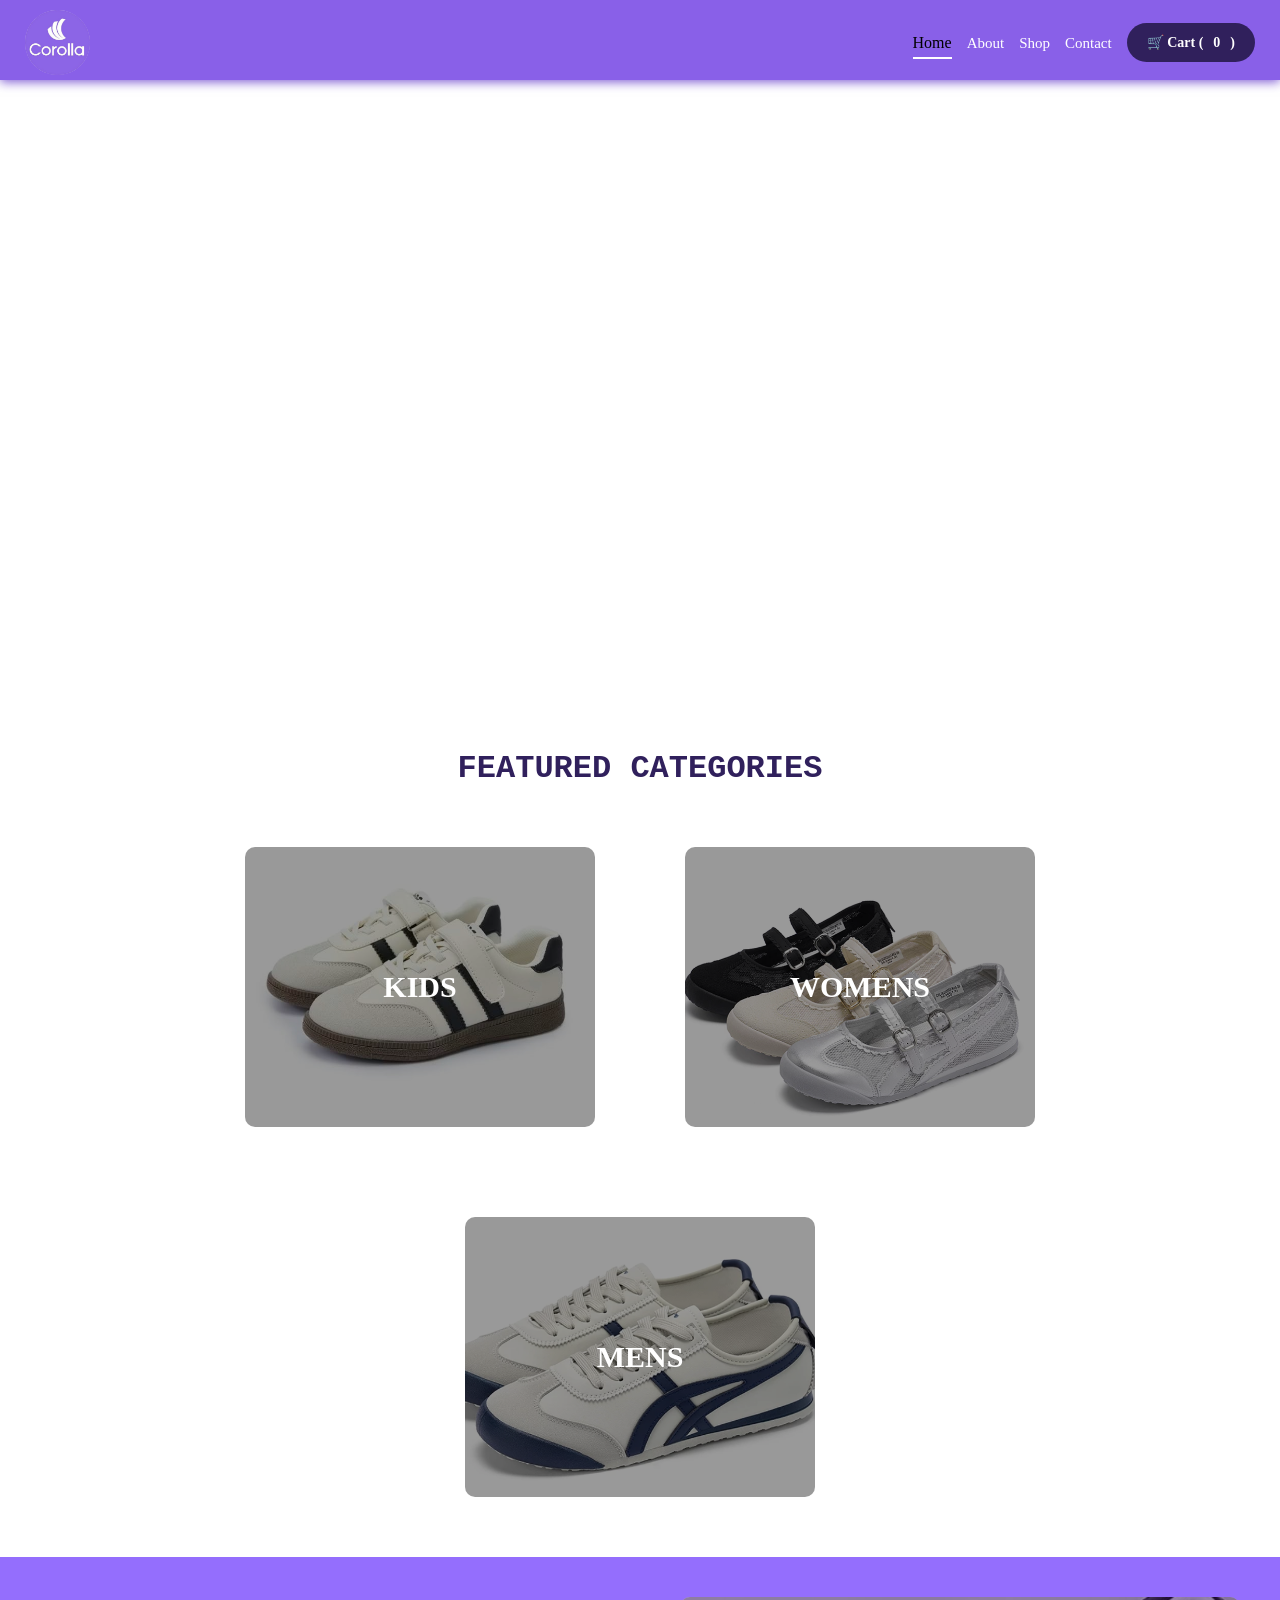
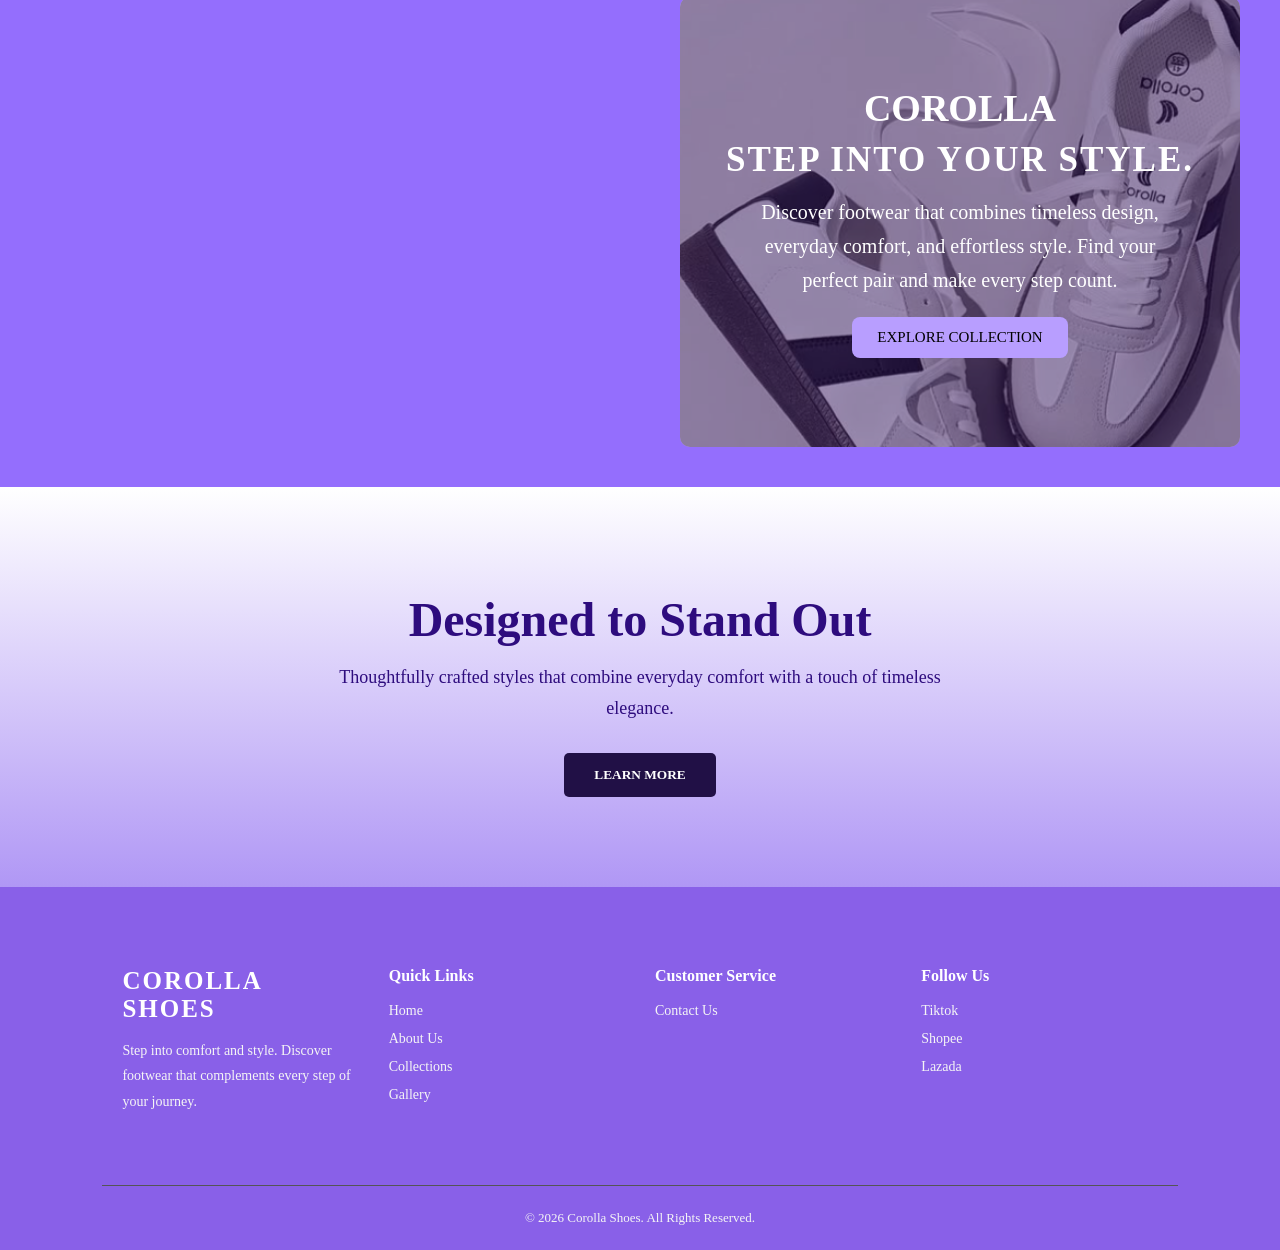
<file: index.html>
<!DOCTYPE html>
<html lang="en">
<head>
    <meta charset="UTF-8">
    <meta name="viewport" content="width=device-width, initial-scale=1.0">
    <title>Corolla Shoes</title>
    <link rel="icon" type="image/png" href="logo.png">
    <link rel="stylesheet" href="style.css">
    <style>
        .category{
        
            width: 100%;
            text-align: center;
            margin: 30px auto;
        }
        .category h1 {
            text-align: center;
            margin-bottom: 30px;
            color: #30205c;
        }
        .categories {
            display: flex;
            justify-content: center;
            align-items: center;
            flex-wrap: wrap;
            gap: 30px;
            width: 100%;
            margin: 0 auto;
        }
        
        .cats {
            margin: 30px;
            overflow: hidden;
            position: relative;
            border-radius: 10px;

        }

        .cats img {
            width: 350px;
            height: 280px;
            display: block;
        }

        .cats h1 {
            
            position: absolute;
            top: 0;
            left: 0;

            width: 100%;
            height: 100%;

            display: flex;
            justify-content: center;
            align-items: center;

            color: white;
            font-size: 30px;
            margin: 0;

            background: rgba(0, 0, 0, 0.4);
        }
        
        .cats:hover img{
            transform: rotateY(360deg);
            transition: 2s;
        }
        
        .container {
            display: flex;
            justify-content: center;
            align-items: stretch;
            gap: 20px;
            padding: 40px;
            background-color: #946efd;
            height: 530px;
            box-sizing: border-box;
        }

        .video {
            width: 300px;
            flex: 0 0 300px;
            height: 450px;
            margin: 0;
            
        }

        .video video {
            width: 100%;
            height: 100%;
            object-fit: cover;
            display: block;
            border-radius: 10px;
        }

        .info {
            flex: 1;
            height: 450px;
            min-width: 0;
            position: relative;
            overflow: hidden;
            border-radius: 10px;
        }

        .info img {
            width: 100%;
            height: 100%;
            object-fit: cover;
            display: block;
            transition: 0.5s ease;
        }

        .info:hover img{
            transform: scale(1.1);
            transition: 1s;
            filter: brightness(1.1);
        }

        .outer {
            position: absolute;
            inset: 0;
            display: flex;
            flex-direction: column;
            justify-content: center;
            align-items: center;
            text-align: center;
            padding: 30px;
            box-sizing: border-box;
            color: white;
            background: rgba(34, 3, 87, 0.45);
        }

        .outer button {
            padding: 12px 25px;
            background-color: rgb(184, 158, 255);
            border: none;
            border-radius: 8px;
            cursor: pointer;
            font-size: 15px;
            transition: 0.3s;
            inset: 0;
        }

        .outer button:hover {
            background-color: white;
            transform: scale(1.03);
        }

        .about {
            background: linear-gradient(to bottom, white, #b097f5);
            color: rgb(46, 12, 126);
            text-align: center;
            padding: 90px 20px;
        }

        .about h4 {
            letter-spacing: 5px;
            font-size: 13px;
            color: #c9b5ff;
        }

        .about h1 {
            font-size: 48px;
            margin: 15px 0;
        }

        .about p {
            font-size: 18px;
            line-height: 1.7;
            max-width: 650px;
            margin: 0 auto 30px;
        }

        .about button {
            padding: 14px 30px;
            background: #211046;
            color: white;
            border: none;
            border-radius: 5px;
            font-weight: bold;
            cursor: pointer;
            transition: 0.3s;
        }

        .about button:hover {
            color: #7447f1;
            background: white;
            transform: translateY(-4px);
        }

    </style>
</head>
<body>


    <nav class="navbar">
        <a class="logo">
            <img src="logo.png" alt="Corolla Logo">
        </a>

        <ul class="nav-links">
            <li><a href="index.html" class="active">Home</a></li>
            <li><a href="about.html">About</a></li>
            <li><a href="menu.html" >Shop</a></li>
            <li><a href="contacts.html">Contact</a></li>
            <li>
                <button class="cart-nav" onclick="openCart()">
                    🛒 Cart (<span id="cart-count">0</span>)
                </button>
            </li>
        </ul>
    </nav>

    <video width="100%" autoplay muted loop playsinline>
        <source src="corolla_vid.mp4" type="video/mp4">
    </video>
    
    <div class="category">
      
        <h1 style="font-family: 'Courier New', monospace;">FEATURED CATEGORIES</h1>
      
        <div class="categories">
            <a class="cats" href="menu.html#kids">
                
                <img src="kids.jpg">
                    <h1>KIDS</h1>
            </a>
            
            <a class="cats" href="menu.html#womens">
                <img src="women.png">
                <h1>WOMENS</h1>
            </a>
            <a class="cats" href="menu.html#mens">
                <img src="men.png">
                <h1>MENS</h1>
            </a>
         </div>
    </div>

    <div class="container">
        <div class="video">
             <video width="300px" autoplay muted loop playsinline>
                <source src="vid1.mp4" type="video/mp4">
            </video>
        </div>

        <div class="video">
             <video width="300px" autoplay muted loop playsinline>
                <source src="vid2.mp4" type="video/mp4">
            </video>
        </div>

        <div class="info">
            <img src="cont.png">
            <div class="outer">
            <h1 style="font-size: 45px; font-size: 38px; margin: 0 0 10px;">COROLLA</h1>
            <h3 style="font-size: 35px; letter-spacing: 2px; margin: 0 0 15px;">STEP INTO YOUR STYLE.</h3>
            <p style="font-size: 20px; line-height: 1.7; max-width: 50%; margin: 0 0 20px;">Discover footwear that combines timeless design, everyday comfort, and effortless style. Find your perfect pair and make every step count.</p>
            <a href="menu.html">
                <button>EXPLORE COLLECTION</button>
            </a>
            </div>
        </div>
    </div>

    <div class="about">
        <h1>Designed to Stand Out</h1>
        <p>Thoughtfully crafted styles that combine everyday comfort with a touch of timeless elegance.</p>
        <a href="about.html">
            <button>LEARN MORE</button>
        </a>
    </div>

<div class="cart-sidebar" id="cartSidebar">

    <div class="cart-header">
        <div>
            <h2>My Cart</h2>
            <p>Review your selected items</p>
        </div>

        <button class="close-cart" onclick="closeCart()">✕</button>
    </div>

    <div class="cart-items" id="cartItems">
        <!-- Products will appear here -->
    </div>

    <div class="cart-footer">

        <div class="subtotal">
            <span>Subtotal</span>
            <strong>₱<span id="total">0.00</span></strong>
        </div>

        <button class="checkout-btn" onclick="openCheckout()">
            PROCEED TO CHECKOUT
        </button>

        <p class="cart-note">
            Shipping fees will be calculated separately.
        </p>

    </div>

</div>

<div class="checkout-overlay" id="checkoutOverlay">

    <div class="checkout-modal">

        <div class="checkout-header">
            <div>
                <h2>Checkout</h2>
                <p>Enter your information to complete your order.</p>
            </div>

            <button onclick="closeCheckout()">✕</button>
        </div>

        <form id="checkoutForm">

            <h3>Customer Information</h3>

            <div class="form-group">
                <label>Full Name</label>
                <input type="text" id="customerName"
                    placeholder="Enter your full name" required>
            </div>

            <div class="form-group">
                <label>Email Address</label>
                <input type="email" id="customerEmail"
                    placeholder="Enter your email" required>
            </div>

            <div class="form-group">
                <label>Contact Number</label>
                <input type="tel" id="customerPhone"
                    placeholder="09XXXXXXXXX" required>
            </div>

            <h3>Delivery Information</h3>

            <div class="form-group">
                <label>Complete Address</label>
                <textarea id="customerAddress"
                    placeholder="House number, street, barangay"
                    required></textarea>
            </div>

            <div class="form-row">

                <div class="form-group">
                    <label>City / Municipality</label>
                    <input type="text" id="customerCity"
                        placeholder="City" required>
                </div>

                <div class="form-group">
                    <label>Province</label>
                    <input type="text" id="customerProvince"
                        placeholder="Province" required>
                </div>

            </div>

            <div class="form-group">
                <label>Postal Code</label>
                <input type="text" id="customerPostal"
                    placeholder="Postal code" required>
            </div>

            <div class="checkout-summary">
                <span>Total Amount</span>
                <strong>₱<span id="checkoutTotal">0.00</span></strong>
            </div>

            <button type="submit" class="place-order-btn">
                PLACE ORDER
            </button>

        </form>

    </div>

</div>

    
<footer class="footer" id="footer">

    <div class="footer-container">

        <div class="footer-about">
            <h2>COROLLA SHOES</h2>
            <p>
                Step into comfort and style.
                Discover footwear that complements
                every step of your journey.
            </p>
        </div>

        <div class="footer-links">
            <h3>Quick Links</h3>
            <a href="index.html">Home</a>
            <a href="about.html">About Us</a>
            <a href="collection.html">Collections</a>
            <a href="gallery.html">Gallery</a>
        </div>

        <div class="footer-links">
            <h3>Customer Service</h3>
            <a href="contacts.html">Contact Us</a>
        </div>

        <div class="footer-social">
            <h3>Follow Us</h3>
            <a href="https://www.tiktok.com/@corollashoes.official.ph?_r=1&t=ZS-9AmzLDIUdCj" >Tiktok</a>
            <a href="https://shopee.ph/corollashoes.ph" >Shopee</a>
            <a href="https://www.lazada.com.ph/shop/corolla-shoes/?spm=a2o4l.pdp_revamp.seller.1.73de55213MPI1y&itemId=15435195866&channelSource=pdp" >Lazada</a>
        </div>

    </div>

    <div class="footer-bottom">
        <p>© 2026 Corolla Shoes. All Rights Reserved.</p>
    </div>

</footer>


<script src="script.js"></script>

</body>
</html>
</file>
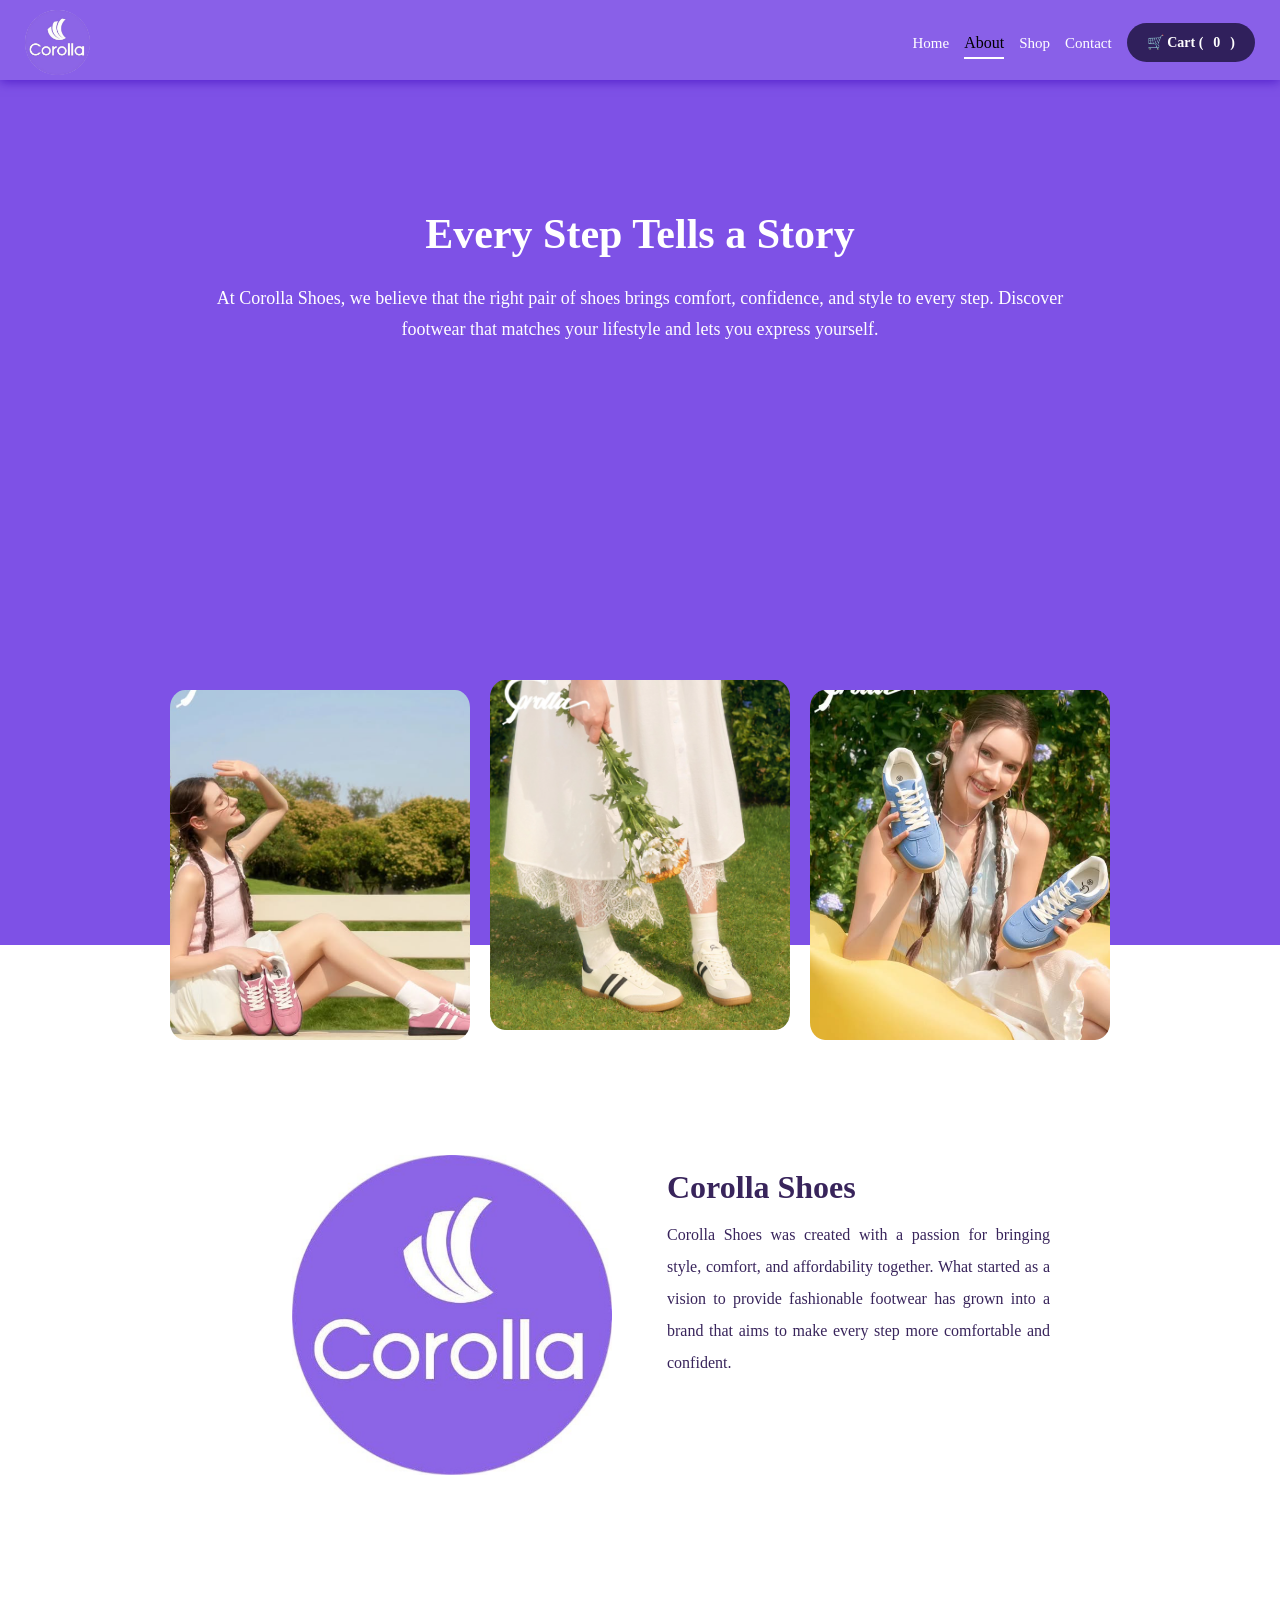
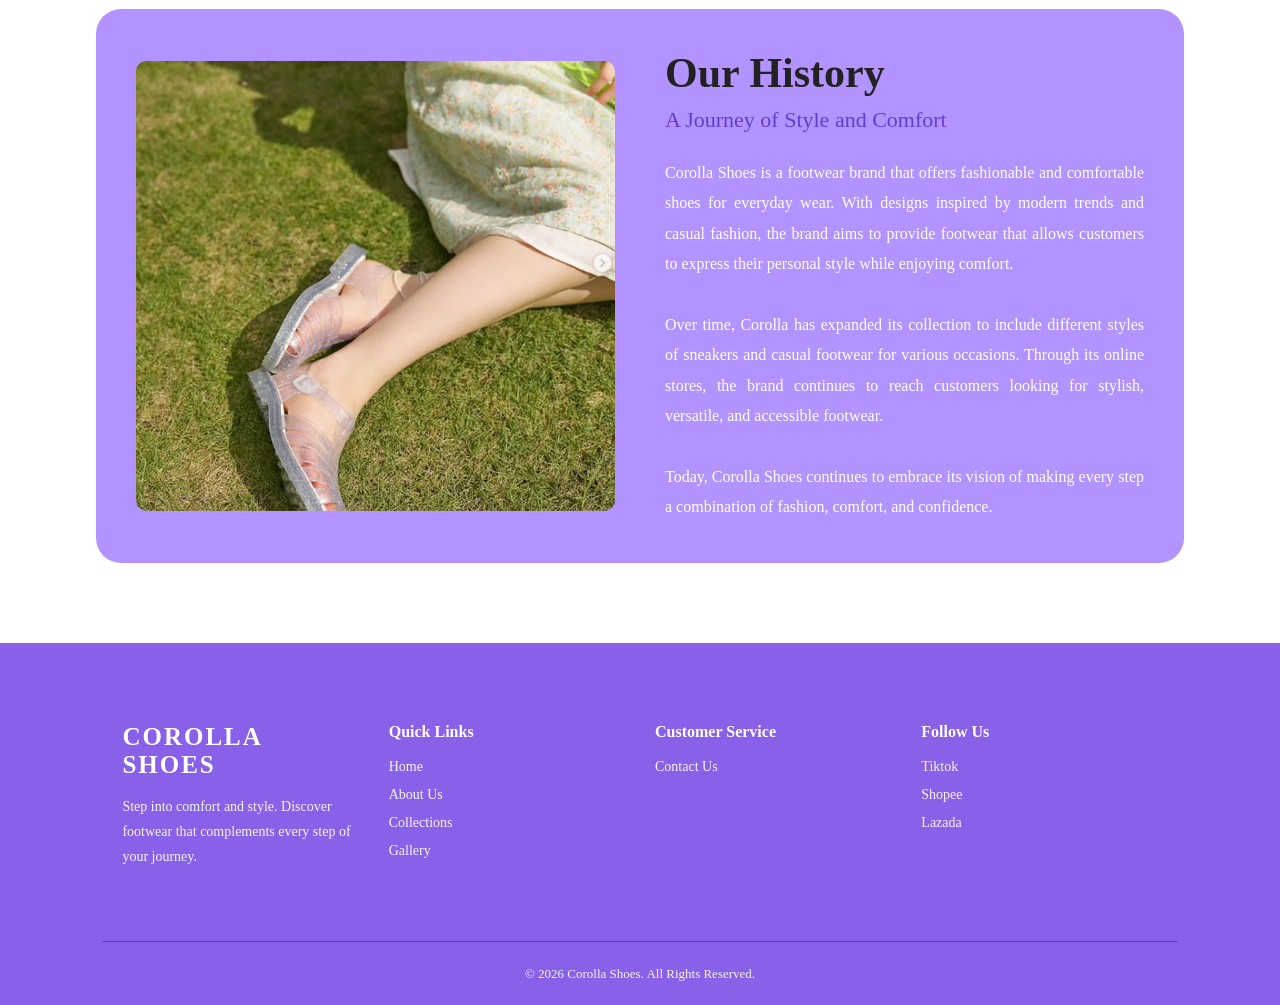
<file: about.html>
<!DOCTYPE html>
<html lang="en">
<head>
    <meta charset="UTF-8">
    <meta name="viewport" content="width=device-width, initial-scale=1.0">
    <title>About | Corolla</title>
    <link rel="icon" type="image/png" href="logo.png">
    <link rel="stylesheet" href="style.css">
    <style>
         .info{
            text-align: center;
            color: white;
        }

        .up{
            padding: 100px;
            height: 865px;
            background-color:#7e51e6; 
        }

        .pics{
            display: flex;
            flex-wrap: wrap;
            justify-content: center;
            gap: 20px;
            margin-top: 30px;
            
        }

        .pics img{
            border-radius: 5%;
            align-items: center;
            object-fit: cover;
        }

        .next{
            margin-right: 80px;
            text-align: justify;
            justify-content: center;
            line-height: 2;
            padding: 150px;
        }

        .next img{
            float: left;
            width: 380px;
            height: 320px;
            margin-right: 10px;
        }

        .history {
            width: 85%;
            margin: 80px auto;
            display: flex;
            align-items: center;
            justify-content: center;
            gap: 50px;
            padding: 40px;
            background-color: #b393ff;
            border-radius: 25px;
        }

        .history-img {
            width: 45%;
            height: 450px;
            overflow: hidden;
            border-radius: 10px;
        }

        .history-img img {
            width: 100%;
            height: 100%;
            object-fit: cover;
            transition: 0.5s ease;
        }

        .history-img img:hover {
            transform: scale(1.05);
        }

        .history-content {
            width: 55%;
        }

        .history-content h1 {
            font-size: 42px;
            color: #222;
            margin-bottom: 10px;
            font-weight: bold;
        }

        .history-content h2 {
            font-size: 22px;
            color: #3d1bb8b2;
            margin-bottom: 25px;
            font-weight: 500;
        }

        .history-content p {
            font-size: 16px;
            color: white;
            line-height: 1.9;
            text-align: justify;
        }

    </style>


</head>

<body> 

    <nav class="navbar">
        <a class="logo">
            <img src="logo.png" alt="Corolla Logo">
        </a>

        <ul class="nav-links">
            <li><a href="index.html">Home</a></li>
            <li><a href="about.html" class="active">About</a></li>
            <li><a href="menu.html">Shop</a></li>
            <li><a href="contacts.html">Contact</a></li>
            <li>
                <button class="cart-nav" onclick="openCart()">
                    🛒 Cart (<span id="cart-count">0</span>)
                </button>
            </li>
        </ul>
    </nav>

    <div class="up">
        <div class="info"> 
            <h1 style="margin-top: 30px; margin-bottom: 25px;">Every Step Tells a Story</h1>
            <p style="margin-bottom: 60px;">At Corolla Shoes, we believe that the right pair of shoes brings comfort, confidence, and style to every step. Discover footwear that matches your lifestyle and lets you express yourself.</p>
        </div>
        <div class="pics">
            <img src="p2.png" width="300" height="350">
            <img src="p1.png" width="300" height="400" style="margin-top: -20px;">
            <img src="p4.png" width="300" height="350">
        </div>
    </div>

    <div class="next">
        <img src="logo.png" style="margin-top: -80px;">
        <h1 style="margin-left: 430px;">Corolla Shoes</h1>
        <p style="margin-left: 430px;">Corolla Shoes was created with a passion for bringing style, comfort, and affordability together. 
            What started as a vision to provide fashionable footwear has grown into a brand that aims to make every step more comfortable and confident.</p>
    </div>

    <div class="history">
        <div class="history-img">
            <img src="h.png" alt="Corolla Shoes History">
        </div>

        <div class="history-content">
            <h1>Our History</h1>
            <h2>A Journey of Style and Comfort</h2>

            <p>
                Corolla Shoes is a footwear brand that offers fashionable and comfortable shoes for everyday wear. With designs inspired by modern trends and casual fashion, 
                the brand aims to provide footwear that allows customers to express their personal style while enjoying comfort.
                <br><br>
                Over time, Corolla has expanded its collection to include different styles of sneakers and casual footwear for various occasions. 
                Through its online stores, the brand continues to reach customers looking for stylish, versatile, and accessible footwear.
                <br><br>
                Today, Corolla Shoes continues to embrace its vision of making every step a combination of fashion, comfort, and confidence.
            </p>
        </div>
    </div>

     <!-- CART SIDEBAR -->

<div class="cart-sidebar" id="cartSidebar">

    <div class="cart-header">
        <div>
            <h2>My Cart</h2>
            <p>Review your selected items</p>
        </div>

        <button class="close-cart" onclick="closeCart()">✕</button>
    </div>

    <div class="cart-items" id="cartItems">
        <!-- Products will appear here -->
    </div>

    <div class="cart-footer">

        <div class="subtotal">
            <span>Subtotal</span>
            <strong>₱<span id="total">0.00</span></strong>
        </div>

        <button class="checkout-btn" onclick="openCheckout()">
            PROCEED TO CHECKOUT
        </button>

        <p class="cart-note">
            Shipping fees will be calculated separately.
        </p>

    </div>

</div>


<!-- CHECKOUT MODAL -->

<div class="checkout-overlay" id="checkoutOverlay">

    <div class="checkout-modal">

        <div class="checkout-header">
            <div>
                <h2>Checkout</h2>
                <p>Enter your information to complete your order.</p>
            </div>

            <button onclick="closeCheckout()">✕</button>
        </div>

        <form id="checkoutForm">

            <h3>Customer Information</h3>

            <div class="form-group">
                <label>Full Name</label>
                <input type="text" id="customerName"
                    placeholder="Enter your full name" required>
            </div>

            <div class="form-group">
                <label>Email Address</label>
                <input type="email" id="customerEmail"
                    placeholder="Enter your email" required>
            </div>

            <div class="form-group">
                <label>Contact Number</label>
                <input type="tel" id="customerPhone"
                    placeholder="09XXXXXXXXX" required>
            </div>

            <h3>Delivery Information</h3>

            <div class="form-group">
                <label>Complete Address</label>
                <textarea id="customerAddress"
                    placeholder="House number, street, barangay"
                    required></textarea>
            </div>

            <div class="form-row">

                <div class="form-group">
                    <label>City / Municipality</label>
                    <input type="text" id="customerCity"
                        placeholder="City" required>
                </div>

                <div class="form-group">
                    <label>Province</label>
                    <input type="text" id="customerProvince"
                        placeholder="Province" required>
                </div>

            </div>

            <div class="form-group">
                <label>Postal Code</label>
                <input type="text" id="customerPostal"
                    placeholder="Postal code" required>
            </div>

            <div class="checkout-summary">
                <span>Total Amount</span>
                <strong>₱<span id="checkoutTotal">0.00</span></strong>
            </div>

            <button type="submit" class="place-order-btn">
                PLACE ORDER
            </button>

        </form>

    </div>

</div>

    
<footer class="footer" id="footer">

    <div class="footer-container">

        <!-- BRAND -->
        <div class="footer-about">
            <h2>COROLLA SHOES</h2>
            <p>
                Step into comfort and style.
                Discover footwear that complements
                every step of your journey.
            </p>
        </div>

        <!-- QUICK LINKS -->
        <div class="footer-links">
            <h3>Quick Links</h3>
            <a href="index.html">Home</a>
            <a href="about.html">About Us</a>
            <a href="menu.html#category">Collections</a>
            <a href="menu.html#gallery">Gallery</a>
        </div>

        <!-- CUSTOMER SERVICE -->
        <div class="footer-links">
            <h3>Customer Service</h3>
            <a href="contacts.html">Contact Us</a>
        </div>

        <!-- SOCIAL MEDIA -->
        <div class="footer-social">
            <h3>Follow Us</h3>
           <a href="https://www.tiktok.com/@corollashoes.official.ph?_r=1&t=ZS-9AmzLDIUdCj" >Tiktok</a>
            <a href="https://shopee.ph/corollashoes.ph" >Shopee</a>
            <a href="https://www.lazada.com.ph/shop/corolla-shoes/?spm=a2o4l.pdp_revamp.seller.1.73de55213MPI1y&itemId=15435195866&channelSource=pdp" >Lazada</a>
        </div>

    </div>

    <div class="footer-bottom">
        <p>© 2026 Corolla Shoes. All Rights Reserved.</p>
    </div>

</footer>

<script src="script.js"></script>
    
</body>
</html>
</file>
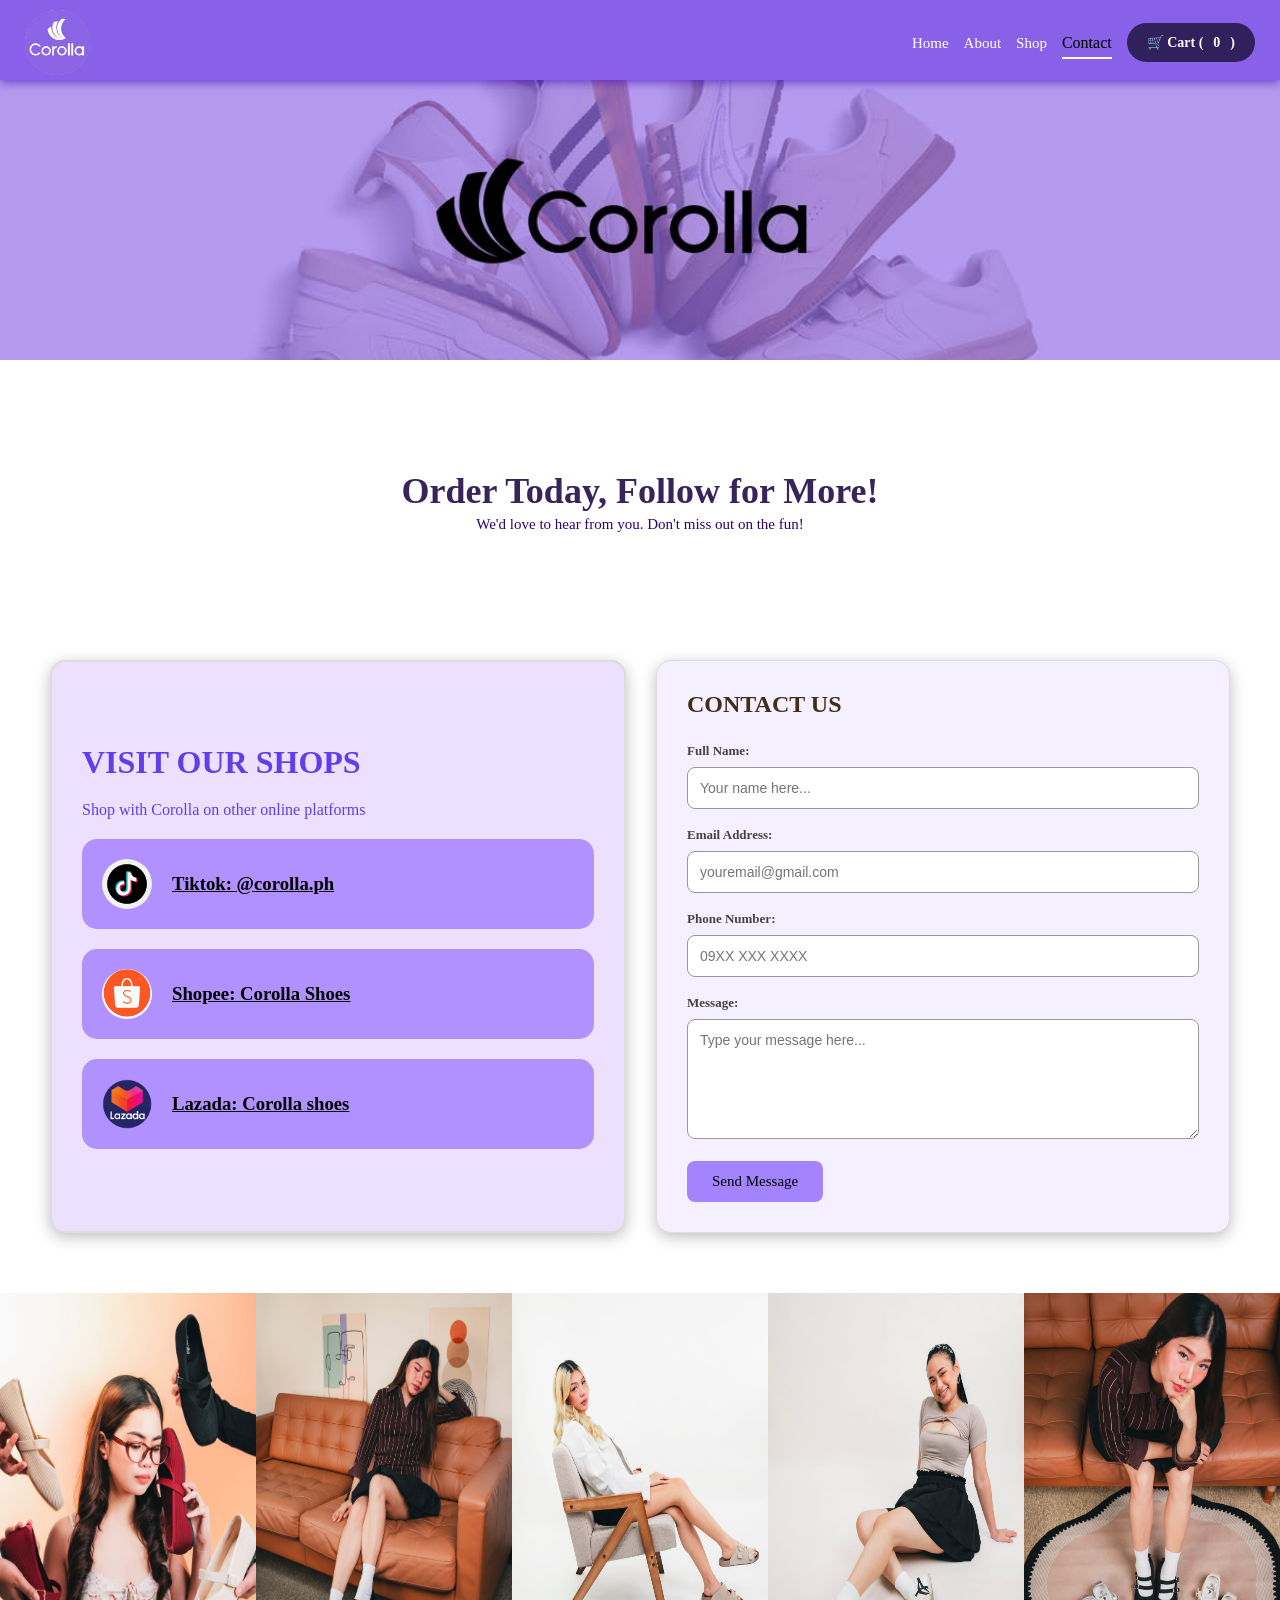
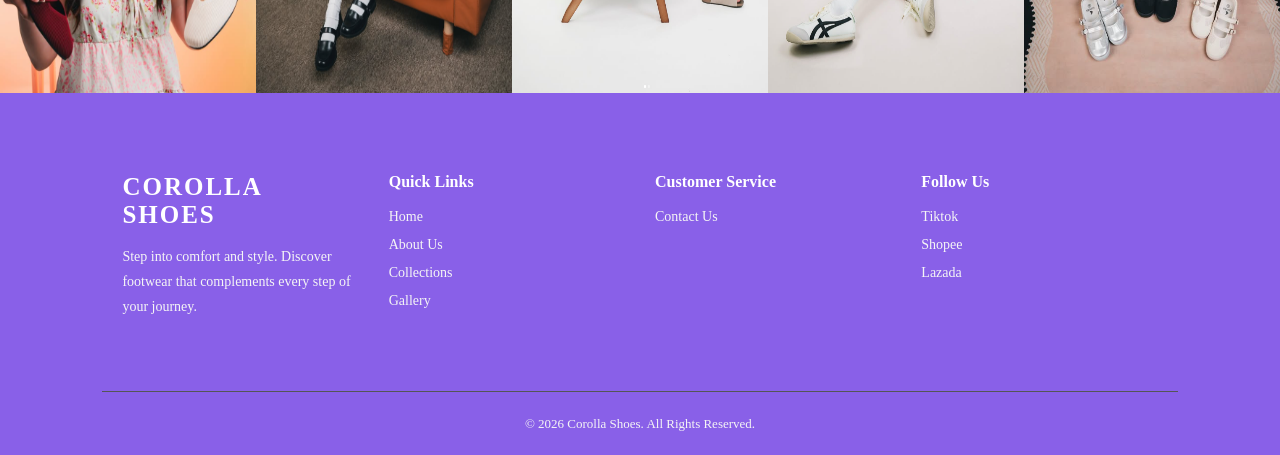
<file: contacts.html>
<!DOCTYPE html>
<html lang="en">
<head>
    <meta charset="UTF-8">
    <meta name="viewport" content="width=device-width, initial-scale=1.0">
    <title>Contact Us | Corolla</title>
    <link rel="icon" type="image/png" href="logo.png">
    <link rel="stylesheet" href="style.css">
    <style>
        * {
            box-sizing: border-box;
        }
        .header {
            width: 100%;
            height: 350px;
        }

        .header img {
            width:100%;
            height: 280px;
            object-fit: cover;
        }

        .intro {
            text-align: center;
            padding: 40px 18px 2px;
        }

        .intro h1 {
            font-family: Georgia, serif;
            font-size: 36px;

        }

        .intro p {
            color: #2c046d;
            font-size: 15px;
            line-height: 1.7;
        }

        
        .container {
            display: flex;
            width: 100%;
            gap: 30px;
            padding: 50px;
            margin-top: 70px;
            align-items: stretch;
            box-sizing: border-box;
        }

        .socials {
            width: 30%;
            flex: 1;
            padding: 30px;
            background: rgb(237, 224, 255);
            border: 2px solid #ddd;
            border-radius: 15px;
            display: flex;
            flex-direction: column;
            justify-content: center;
            gap: 20px;
            color: rgb(98, 61, 233);
            box-sizing: border-box;
            box-shadow: 0 4px 15px rgba(0, 0, 0, 0.25);
        }

        .social {
            padding: 20px;
            background-color: #b190ff;
            border-radius: 15px;
            display: flex;
            align-items: center;
            gap: 20px;
            color: black;
            transition: 0.5s ease;
            
        }

        .social img {
            width: 50px;
            height: 50px;
            object-fit: cover;
            border-radius: 50%;
        }

        .social:hover {
            transform: scale(1.04);
            box-shadow: 0 6px 15px rgba(71, 0, 204, 0.664);
            border-color: #b190ff;
        }

        .forms {
            width: 70%;
            flex: 1;
            padding: 30px;
            background-color: #f5f0ff;
            border: 1px solid #ddd;
            border-radius: 15px;
            box-shadow: 0 4px 15px rgba(0, 0, 0, 0.25);
            box-sizing: border-box;
        }

        .forms h2 {
            margin-bottom: 25px;
            color: rgb(65, 47, 25);
        }

        .form-group {
            margin-bottom: 18px;
        }

        .forms label {
            display: block;
            margin-bottom: 8px;
            font-weight: bold;
        }

        .forms input,
        .forms textarea {
            width: 100%;
            padding: 12px;
            border: 1px solid #999;
            border-radius: 8px;
            font-family: Arial, sans-serif;
            font-size: 14px;
        }

        .forms textarea {
            height: 120px;
            resize: vertical;
        }

        .forms button {
            padding: 12px 25px;
            background-color: rgb(164, 131, 255);
            border: none;
            border-radius: 8px;
            cursor: pointer;
            font-size: 15px;
            transition: 0.3s;
        }

        .forms button:hover {
            background-color: #b190ff;
            transform: scale(1.03);
        }

        .pic{
            display:flex;
            width:100%;
            margin-top: 10px;
        }
        .pic img {
            width: 20%;
            height: 400px;
        }

    </style>
</head>
<body>

    <nav class="navbar">
        <a class="logo">
            <img src="logo.png" alt="Corolla Logo">
        </a>

        <ul class="nav-links">
            <li><a href="index.html">Home</a></li>
            <li><a href="about.html">About</a></li>
            <li><a href="menu.html">Shop</a></li>
            <li><a href="contacts.html" class="active">Contact</a></li>
            <li>
                <button class="cart-nav" onclick="openCart()">
                    🛒 Cart (<span id="cart-count">0</span>)
                </button>
            </li>
        </ul>
    </nav>

    <div class="header">
        <image src="banner.jpg"></image>
    </div>

    <section class="intro">
        <h1>Order Today, Follow for More!</h1>
        <p>We'd love to hear from you. Don't miss out on the fun!</p>
    </section>

    <div class="container">

    <div class="socials">
        <h1>VISIT OUR SHOPS</h1>
        <p>Shop with Corolla on other online platforms</p>
        <a class="social" href="https://www.tiktok.com/@corollashoes.official.ph?_r=1&t=ZS-9AmzLDIUdCj">
            <image src="tiktok.avif"></image>
            <h3>Tiktok: @corolla.ph</h3>
        </a>

        <a class="social" href="https://shopee.ph/corollashoes.ph">
            <image src="shopee.jpg"></image>
            <h3>Shopee: Corolla Shoes</h3>
        </a>

        <a class="social" href="https://www.lazada.com.ph/shop/corolla-shoes/?spm=a2o4l.pdp_revamp.seller.1.73de55213MPI1y&itemId=15435195866&channelSource=pdp">
            <image src="lazada.png"></image>
            
            <h3>Lazada: Corolla shoes</h3>
        </a>
    </div>

    <div class="forms">
            <h2>CONTACT US</h2>

            <form>
                <div class="form-group">
                    <label for="fullname">Full Name:</label>
                    <input type="text" id="fullname"
                        placeholder="Your name here..." required>
                </div>

                <div class="form-group">
                    <label for="email">Email Address:</label>
                    <input type="email" id="email"
                        placeholder="youremail@gmail.com" required>
                </div>

                <div class="form-group">
                    <label for="phone">Phone Number:</label>
                    <input type="tel" id="phone" placeholder="09XX XXX XXXX">
                </div>

                <div class="form-group">
                    <label for="message">Message:</label>
                    <textarea id="message"
                        placeholder="Type your message here..."></textarea>
                </div>

                <button type="submit">Send Message</button>
            </form>
        </div>
    </div>
    

    <div class="pic">
        <img src="flex1.png">
        <img src="flex2.png">
        <img src="flex3.png">
        <img src="flex4.png">
        <img src="flex5.png">
    </div>

    <!-- CART SIDEBAR -->

    <div class="cart-sidebar" id="cartSidebar">

        <div class="cart-header">
            <div>
                <h2>My Cart</h2>
                <p>Review your selected items</p>
            </div>

            <button class="close-cart" onclick="closeCart()">✕</button>
        </div>

        <div class="cart-items" id="cartItems">
            <!-- Products will appear here -->
        </div>

        <div class="cart-footer">

            <div class="subtotal">
                <span>Subtotal</span>
                <strong>₱<span id="total">0.00</span></strong>
            </div>

            <button class="checkout-btn" onclick="openCheckout()">
                PROCEED TO CHECKOUT
            </button>

            <p class="cart-note">
                Shipping fees will be calculated separately.
            </p>

        </div>

    </div>


    <!-- CHECKOUT MODAL -->

    <div class="checkout-overlay" id="checkoutOverlay">

        <div class="checkout-modal">

            <div class="checkout-header">
                <div>
                    <h2>Checkout</h2>
                    <p>Enter your information to complete your order.</p>
                </div>

                <button onclick="closeCheckout()">✕</button>
            </div>

            <form id="checkoutForm">

                <h3>Customer Information</h3>

                <div class="form-group">
                    <label>Full Name</label>
                    <input type="text" id="customerName"
                        placeholder="Enter your full name" required>
                </div>

                <div class="form-group">
                    <label>Email Address</label>
                    <input type="email" id="customerEmail"
                        placeholder="Enter your email" required>
                </div>

                <div class="form-group">
                    <label>Contact Number</label>
                    <input type="tel" id="customerPhone"
                        placeholder="09XXXXXXXXX" required>
                </div>

                <h3>Delivery Information</h3>

                <div class="form-group">
                    <label>Complete Address</label>
                    <textarea id="customerAddress"
                        placeholder="House number, street, barangay"
                        required></textarea>
                </div>

                <div class="form-row">

                    <div class="form-group">
                        <label>City / Municipality</label>
                        <input type="text" id="customerCity"
                            placeholder="City" required>
                    </div>

                    <div class="form-group">
                        <label>Province</label>
                        <input type="text" id="customerProvince"
                            placeholder="Province" required>
                    </div>

                </div>

                <div class="form-group">
                    <label>Postal Code</label>
                    <input type="text" id="customerPostal"
                        placeholder="Postal code" required>
                </div>

                <div class="checkout-summary">
                    <span>Total Amount</span>
                    <strong>₱<span id="checkoutTotal">0.00</span></strong>
                </div>

                <button type="submit" class="place-order-btn">
                    PLACE ORDER
                </button>

            </form>

        </div>

    </div>

        
    <footer class="footer" id="footer">

        <div class="footer-container">

            <!-- BRAND -->
            <div class="footer-about">
                <h2>COROLLA SHOES</h2>
                <p>
                    Step into comfort and style.
                    Discover footwear that complements
                    every step of your journey.
                </p>
            </div>

            <!-- QUICK LINKS -->
            <div class="footer-links">
                <h3>Quick Links</h3>
                <a href="index.html">Home</a>
                <a href="about.html">About Us</a>
                <a href="collection.html">Collections</a>
                <a href="gallery.html">Gallery</a>
            </div>

            <!-- CUSTOMER SERVICE -->
            <div class="footer-links">
                <h3>Customer Service</h3>
                <a href="contacts.html">Contact Us</a>
            </div>

            <!-- SOCIAL MEDIA -->
            <div class="footer-social">
                <h3>Follow Us</h3>
                <a href="https://www.tiktok.com/@corollashoes.official.ph?_r=1&t=ZS-9AmzLDIUdCj" >Tiktok</a>
                <a href="https://shopee.ph/corollashoes.ph" >Shopee</a>
                <a href="https://www.lazada.com.ph/shop/corolla-shoes/?spm=a2o4l.pdp_revamp.seller.1.73de55213MPI1y&itemId=15435195866&channelSource=pdp" >Lazada</a>
            </div>

        </div>

        <div class="footer-bottom">
            <p>© 2026 Corolla Shoes. All Rights Reserved.</p>
        </div>

    </footer>


<script src="script.js"></script>
    
</body>
</html>
</file>
<file: style.css>
* {
    margin: 0;
    padding: 0;
    box-sizing: border-box;
    font-family: 'Times New Roman', serif;
}

body {
    background: #FFFFFF;
    color: #38245B;
}

.navbar {
    background: #8960E8;
    height: 80px;
    padding: 0 7%;
    display: flex;
    justify-content: space-between;
    align-items: center;
    position: sticky;
    top: 0;
    box-shadow: 0 2px 10px rgba(61, 7, 189, 0.658);
    z-index: 1000;
}

.logo img {
    width: 65px;
    height: 65px;
    border-radius: 50%;
    object-fit: cover;
    display: block;
}

.nav-links {
    display: flex;
    align-items: center;
    gap: 30px;
    list-style: none;
}

.nav-links .active {
    border-bottom: 2px solid white;
    padding-bottom: 6px;
    color: #000000;
    font-size: 16px;
}

.nav-links a {
    color: white;
    text-decoration: none;
    font-size: 15px;
    transition: 0.3s;
}

.nav-links a:hover {
    color: #4913a0;
}

.cart-nav {
    display: flex;
    align-items: center;
    gap: 10px;
    position: relative;
    background: #30205c;
    color: white;
    border: none;
    border-radius: 30px;
    padding: 11px 20px;
    font-size: 14px;
    font-weight: 600;
    cursor: pointer;
    transition: 0.3s ease;
}

.cart-nav i {
    font-size: 17px;
}

.cart-nav:hover {
    background: #946efd;
    transform: translateY(-2px);
    box-shadow: 0 5px 15px rgba(48, 32, 92, 0.2);
}

.cart-count {
    background: white;
    color: #30205c;
    min-width: 20px;
    height: 20px;
    display: flex;
    align-items: center;
    justify-content: center;
    border-radius: 50%;
    font-size: 11px;
    font-weight: bold;
}

.cart-sidebar {
    position: fixed;
    top: 0;
    right: -450px;
    width: 420px;
    max-width: 100%;
    height: 100vh;
    background: white;
    z-index: 9999;
    display: flex;
    flex-direction: column;
    box-shadow: -5px 0 25px rgba(0, 0, 0, 0.15);
    transition: right 0.4s ease;
}

.cart-sidebar.active {
    right: 0;
}

.cart-header {
    display: flex;
    justify-content: space-between;
    align-items: center;
    padding: 22px;
    border-bottom: 1px solid #eee;
}

.cart-header h2 {
    margin: 0;
    color: #30205c;
    font-size: 23px;
}

.cart-header p {
    margin: 5px 0 0;
    color: #888;
    font-size: 13px;
}

.close-cart {
    background: none;
    border: none;
    font-size: 23px;
    cursor: pointer;
    color: #333;
}

.cart-items {
    flex: 1;
    overflow-y: auto;
    padding: 20px;
}

.cart-product {
    display: flex;
    align-items: center;
    gap: 12px;
    padding: 15px 0;
    border-bottom: 1px solid #eee;
}

.cart-product img {
    width: 85px;
    height: 85px;
    object-fit: cover;
    border-radius: 8px;
}

.cart-product-info {
    flex: 1;
    min-width: 0;
}

.cart-product-info h4 {
    margin: 0 0 6px;
    font-size: 14px;
    color: #30205c;
}

.cart-product-info p {
    margin: 4px 0;
    font-size: 12px;
    color: #777;
}

.cart-product-info strong {
    display: block;
    margin-top: 7px;
    font-size: 14px;
}

.quantity-control {
    display: flex;
    align-items: center;
    gap: 10px;
    margin-top: 10px;
}

.quantity-control button {
    width: 27px;
    height: 27px;
    color: white;
    border: 1px solid #ddd;
    background: rgb(40, 18, 92);
    cursor: pointer;
    border-radius: 4px;
}

.quantity-control span {
    font-size: 13px;
}

.remove-btn {
    align-self: flex-start;
    border: none;
    background: none;
    color: #c0392b;
    font-size: 12px;
    cursor: pointer;
    padding: 5px;
    margin-left: auto;
}

.remove-btn:hover {
    color: #e74c3c;
    text-decoration: underline;
}

.cart-footer {
    padding: 22px;
    border-top: 1px solid #eee;
    background: white;
}

.subtotal {
    display: flex;
    justify-content: space-between;
    align-items: center;
    margin-bottom: 18px;
    font-size: 16px;
}

.subtotal strong {
    color: #30205c;
    font-size: 20px;
}

.checkout-btn,
.place-order-btn {
    width: 100%;
    padding: 15px;
    background: #30205c;
    color: white;
    border: none;
    border-radius: 5px;
    font-size: 14px;
    font-weight: bold;
    letter-spacing: 1px;
    cursor: pointer;
    transition: 0.3s;
}

.checkout-btn:hover,
.place-order-btn:hover {
    background: #946efd;
}

.cart-note {
    text-align: center;
    font-size: 11px;
    color: #999;
    margin-bottom: 0;
}

.empty-cart {
    text-align: center;
    padding: 70px 15px;
    color: #888;
}

.empty-cart h3 {
    color: #30205c;
}

.checkout-overlay {
    position: fixed;
    inset: 0;
    background: rgba(0, 0, 0, 0.6);
    z-index: 10000;
    display: none;
    justify-content: center;
    align-items: center;
    padding: 20px;
}

.checkout-overlay.active {
    display: flex;
}

.checkout-modal {
    background: white;
    width: 550px;
    max-width: 100%;
    max-height: 90vh;
    overflow-y: auto;
    padding: 30px;
    border-radius: 10px;
}

.checkout-header {
    display: flex;
    justify-content: space-between;
    align-items: flex-start;
    border-bottom: 1px solid #eee;
    padding-bottom: 15px;
    margin-bottom: 20px;
}

.checkout-header h2 {
    color: #30205c;
    margin: 0;
}

.checkout-header p {
    color: #888;
    font-size: 13px;
}

.checkout-header button {
    background: #30205c;
    color: white;
    border: 1px solid;
    padding: 5px;
    border-radius: 10px;
    font-size: 22px;
    cursor: pointer;
}

.checkout-modal h3 {
    color: #30205c;
    font-size: 16px;
    margin: 22px 0 15px;
}

.form-group {
    margin-bottom: 15px;
}

.form-group label {
    display: block;
    font-size: 13px;
    margin-bottom: 7px;
    color: #444;
}

.form-group input,
.form-group textarea {
    width: 100%;
    padding: 12px;
    border: 1px solid #ddd;
    border-radius: 5px;
    font-family: inherit;
    font-size: 13px;
    box-sizing: border-box;
    outline: none;
}

.form-group input:focus,
.form-group textarea:focus {
    border-color: #946efd;
}

.form-group textarea {
    height: 80px;
    resize: vertical;
}

.form-row {
    display: flex;
    gap: 12px;
}

.form-row .form-group {
    flex: 1;
    min-width: 0;
}

.checkout-summary {
    display: flex;
    justify-content: space-between;
    padding: 18px 0;
    margin-top: 15px;
    border-top: 1px solid #eee;
    font-size: 16px;
}

.checkout-summary strong {
    color: #30205c;
    font-size: 20px;
}

@media (max-width: 500px) {
    .cart-sidebar {
        width: 100%;
        right: -100%;
    }

    .checkout-modal {
        padding: 20px;
    }

    .form-row {
        flex-direction: column;
        gap: 0;
    }

    .cart-product img {
        width: 70px;
        height: 70px;
    }
}

.footer {
    background: #8960E8;
    color: white;
    padding: 50px 8% 20px;
}

.footer-container {
    display: grid;
    grid-template-columns: 2fr 1fr 1.5fr 1.5fr 1fr;
    gap: 30px;
    max-width: 1400px;
    margin: auto;
}

.footer h2 {
    font-size: 25px;
    margin-bottom: 15px;
    letter-spacing: 2px;
}

.footer h3 {
    font-size: 16px;
    margin-bottom: 18px;
}

.footer p {
    color: whitesmoke;
    font-size: 14px;
    line-height: 1.8;
}

.footer-links,
.footer-social {
    display: flex;
    flex-direction: column;
}

.footer a {
    color: whitesmoke;
    text-decoration: none;
    font-size: 14px;
    margin-bottom: 12px;
    transition: 0.3s;
}

.footer a:hover {
    color: white;
    padding-left: 5px;
}

.footer-contact p {
    margin-bottom: 8px;
}

.footer-bottom {
    border-top: 1px solid #555;
    text-align: center;
    margin-top: 40px;
    padding-top: 20px;
}

.footer-bottom p {
    font-size: 13px;
}

@media (max-width: 900px) {
    .footer-container {
        grid-template-columns: repeat(2, 1fr);
    }
}

@media (max-width: 500px) {
    .footer-container {
        grid-template-columns: 1fr;
    }

    .footer {
        padding: 40px 7% 20px;
    }
}

* {
    box-sizing: border-box;
}

body {
    margin: 0;
    overflow-x: hidden;
}

img, video {
    max-width: 100%;
}

/* NAVIGATION */
.navbar {
    display: flex;
    justify-content: space-between;
    align-items: center;
    flex-wrap: wrap;
    padding: 10px 25px;
    width: 100%;
}

.nav-links {
    display: flex;
    align-items: center;
    justify-content: center;
    flex-wrap: wrap;
    gap: 15px;
    padding: 0;
    margin: 0;
}

.nav-links li {
    list-style: none;
}

/* MAIN VIDEO */
body > video {
    display: block;
    width: 100%;
    height: auto;
}

/* FEATURED CATEGORIES */
.category {
    padding: 0 20px;
}

.categories {
    display: flex;
    justify-content: center;
    align-items: center;
    flex-wrap: wrap;
    gap: 20px;
}

.cats {
    width: 350px;
    max-width: 100%;
    margin: 10px;
}

.cats img {
    width: 100%;
    height: 280px;
    object-fit: cover;
}

/* VIDEO AND INFORMATION SECTION */
.container {
    display: flex;
    justify-content: center;
    align-items: stretch;
    flex-wrap: wrap;
    width: 100%;
    height: auto;
    padding: 40px;
    gap: 20px;
}

.video {
    flex: 1 1 250px;
    width: auto;
    min-width: 0;
    height: 450px;
}

.video video {
    width: 100%;
    height: 100%;
    object-fit: cover;
}

.info {
    flex: 2 1 400px;
    width: auto;
    min-width: 0;
    height: 450px;
}

.info img {
    width: 100%;
    height: 100%;
    object-fit: cover;
}

.outer p {
    max-width: 90% !important;
}

/* ABOUT SECTION */
.about {
    width: 100%;
    padding: 80px 20px;
}

.about h1 {
    font-size: clamp(28px, 5vw, 48px);
}

.about p {
    font-size: clamp(15px, 2vw, 18px);
}

/* CHECKOUT */
.checkout-modal {
    width: 90%;
    max-width: 550px;
    max-height: 90vh;
    overflow-y: auto;
}

.form-row {
    display: flex;
    flex-wrap: wrap;
    gap: 15px;
}

.form-row .form-group {
    flex: 1 1 200px;
    min-width: 0;
}

.form-group input,
.form-group textarea {
    width: 100%;
    max-width: 100%;
}

/* FOOTER */
.footer-container {
    display: flex;
    justify-content: space-around;
    flex-wrap: wrap;
    gap: 30px;
    padding: 30px 20px;
}

.footer-container > div {
    flex: 1 1 180px;
    min-width: 0;
}


/* GENERAL RESPONSIVE SETTINGS */
* {
    box-sizing: border-box;
}

body {
    margin: 0;
    overflow-x: hidden;
}

img {
    max-width: 100%;
}

/* NAVIGATION */
.navbar {
    display: flex;
    justify-content: space-between;
    align-items: center;
    flex-wrap: wrap;
    padding: 10px 25px;
}

.nav-links {
    display: flex;
    flex-wrap: wrap;
    align-items: center;
    gap: 15px;
}

/* TOP SECTION */
.up {
    width: 100%;
    height: auto;
    min-height: 0;
    padding: 60px 30px;
    background-color: #7e51e6;
}

.info {
    width: 100%;
    max-width: 900px;
    margin: auto;
}

.info h1 {
    font-size: clamp(28px, 4vw, 42px);
}

.info p {
    font-size: clamp(15px, 2vw, 18px);
    line-height: 1.7;
}

.pics {
    display: flex;
    justify-content: center;
    align-items: center;
    flex-wrap: wrap;
    gap: 20px;
}

.pics img {
    width: 300px;
    max-width: 100%;
    height: 350px;
    object-fit: cover;
    border-radius: 5%;
}

/* REMOVE FLOATING AND LARGE MARGINS */
.next {
    width: 85%;
    margin: 60px auto;
    padding: 30px;
    line-height: 2;
    text-align: justify;
}

.next img {
    float: left;
    width: 300px;
    height: 280px;
    object-fit: contain;
    margin: 0 25px 15px 0 !important;
}

.next h1,
.next p {
    margin-left: 0 !important;
}

/* HISTORY SECTION */
.history {
    width: 85%;
    margin: 60px auto;
    padding: 35px;
    display: flex;
    align-items: center;
    justify-content: center;
    flex-wrap: wrap;
    gap: 30px;
}

.history-img {
    flex: 1 1 300px;
    width: auto;
    height: 400px;
}

.history-content {
    flex: 1 1 300px;
    width: auto;
    min-width: 0;
}

.history-content h1 {
    font-size: clamp(28px, 4vw, 42px);
}

.history-content h2 {
    font-size: clamp(18px, 2.5vw, 22px);
}

.history-content p {
    font-size: 16px;
    line-height: 1.8;
}

/* FOOTER */
.footer-container {
    display: flex;
    justify-content: space-around;
    flex-wrap: wrap;
    gap: 30px;
    padding: 30px 20px;
}

.footer-container > div {
    flex: 1 1 180px;
    min-width: 0;
}

/* TABLET */
@media screen and (max-width: 768px) {

    .navbar {
        justify-content: center;
        gap: 15px;
    }

    .nav-links {
        justify-content: center;
        width: 100%;
        gap: 12px;
    }

    .up {
        padding: 50px 25px;
    }

    .pics {
        gap: 15px;
    }

    .pics img {
        width: 30%;
        height: 280px;
    }

    .pics img:nth-child(2) {
        margin-top: 0 !important;
    }

    .next {
        width: 90%;
        padding: 20px;
    }

    .next img {
        width: 250px;
        height: 230px;
    }

    .history {
        width: 90%;
        padding: 25px;
        gap: 20px;
    }

    .history-img {
        height: 320px;
    }

    .history-content p {
        font-size: 14px;
    }
}

/* MOBILE */
@media screen and (max-width: 480px) {

    .navbar {
        flex-direction: column;
        padding: 10px;
    }

    .nav-links {
        gap: 10px;
    }

    .nav-links a {
        font-size: 12px;
    }

    .cart-nav {
        font-size: 12px;
    }

    .up {
        padding: 35px 15px;
    }

    .info h1 {
        font-size: 27px;
        margin-top: 10px !important;
    }

    .info p {
        font-size: 14px;
        margin-bottom: 30px !important;
    }

    .pics {
        flex-direction: column;
        gap: 20px;
    }

    .pics img {
        width: 100%;
        max-width: 330px;
        height: 300px;
    }

    .pics img:nth-child(2) {
        margin-top: 0 !important;
    }

    /* BRAND INTRODUCTION */
    .next {
        width: 90%;
        margin: 35px auto;
        padding: 10px;
        text-align: center;
    }

    .next img {
        float: none;
        display: block;
        width: 220px;
        height: 200px;
        margin: 0 auto 20px !important;
    }

    .next h1,
    .next p {
        margin-left: 0 !important;
        text-align: center;
    }

    .next h1 {
        font-size: 26px;
    }

    .next p {
        font-size: 14px;
        line-height: 1.8;
    }

    /* HISTORY */
    .history {
        width: 90%;
        margin: 35px auto;
        padding: 20px;
        flex-direction: column;
        gap: 20px;
        border-radius: 15px;
    }

    .history-img {
        width: 100%;
        flex: none;
        height: 250px;
    }

    .history-content {
        width: 100%;
        flex: none;
    }

    .history-content h1 {
        font-size: 28px;
        text-align: center;
    }

    .history-content h2 {
        font-size: 17px;
        text-align: center;
    }

    .history-content p {
        font-size: 14px;
        line-height: 1.7;
        text-align: justify;
    }

    /* FOOTER */
    .footer-container {
        flex-direction: column;
        text-align: center;
        gap: 25px;
    }

    .footer-container > div {
        width: 100%;
    }

    .footer-bottom {
        text-align: center;
        font-size: 12px;
        padding: 15px;
    }

    /* CHECKOUT */
    .checkout-modal {
        width: 95%;
        max-height: 90vh;
        overflow-y: auto;
    }

    .form-row {
        flex-direction: column;
    }

    .form-row .form-group {
        width: 100%;
    }
}
</file>
